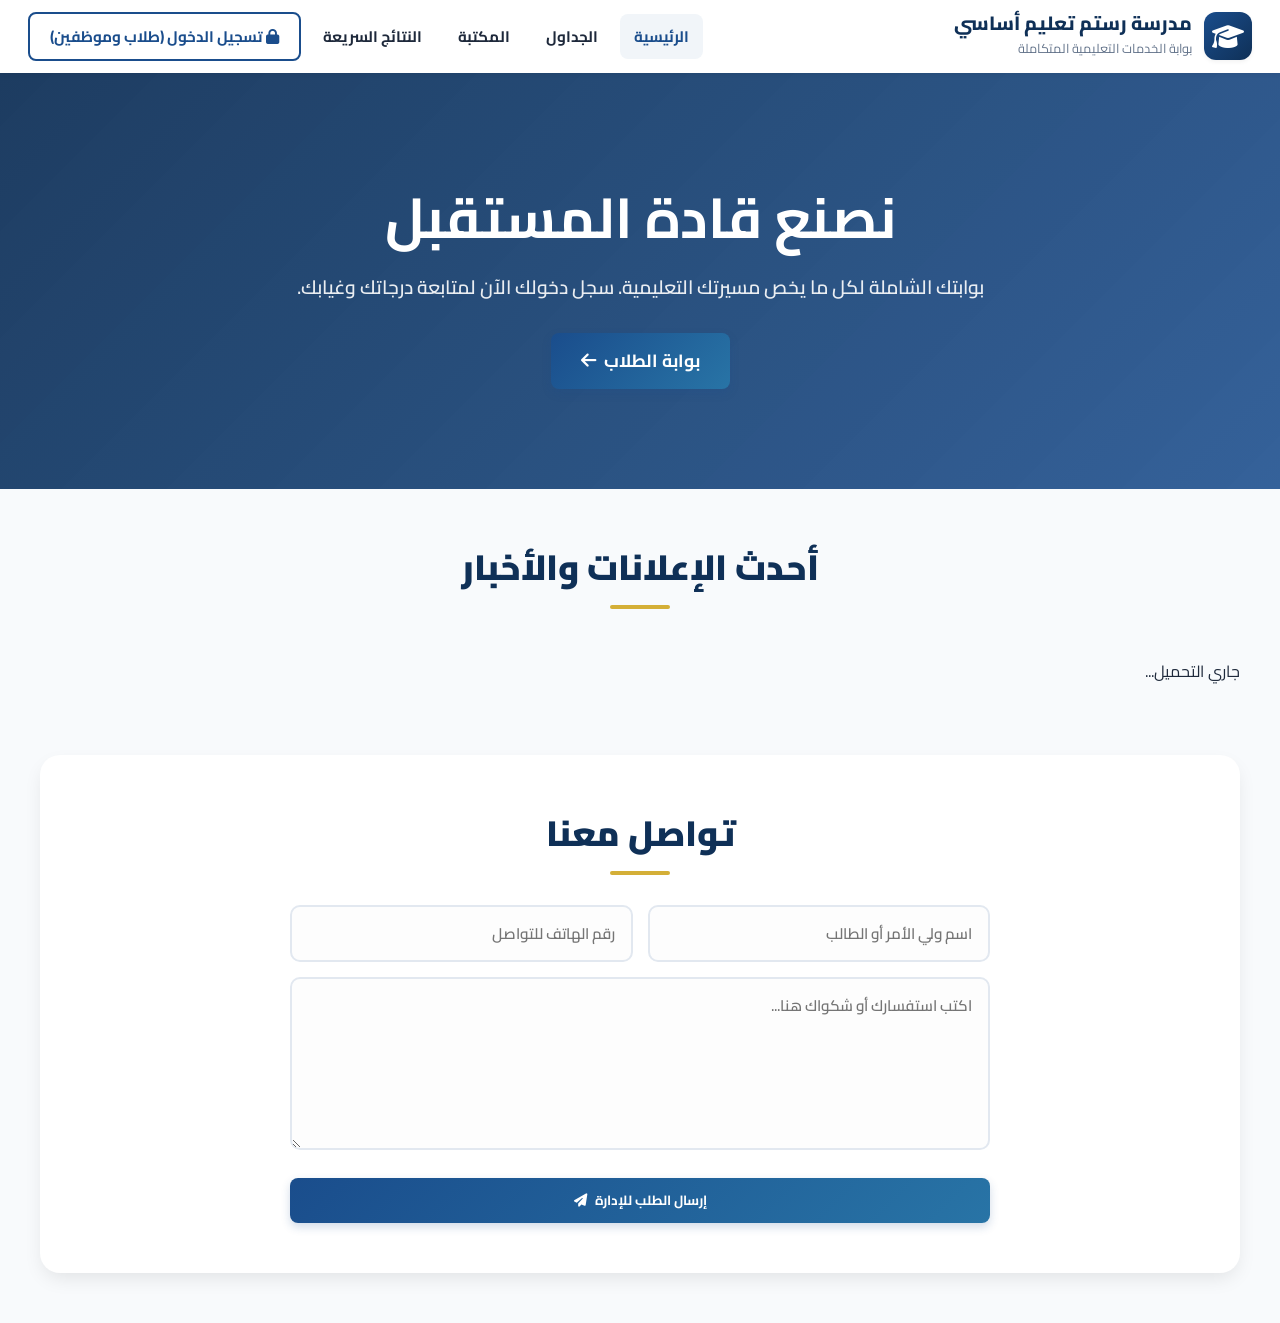
<file: index.html>
<!DOCTYPE html>
<html lang="ar" dir="rtl">

<head>
    <meta charset="UTF-8">
    <title>مدرسة رستم تعليم أساسي | V7 المتكاملة</title>
    <link rel="stylesheet" href="css/style.css">
    <link rel="stylesheet" href="https://cdnjs.cloudflare.com/ajax/libs/font-awesome/6.5.1/css/all.min.css">
</head>

<body>
    <header class="navbar">
        <div class="nav-brand">
            <div class="logo-icon"><i class="fa-solid fa-graduation-cap"></i></div>
            <div class="brand-text">
                <h1>مدرسة رستم تعليم أساسي </h1><span>بوابة الخدمات التعليمية المتكاملة</span>
            </div>
        </div>
        <ul class="nav-links">
            <li><a href="index.html" class="active">الرئيسية</a></li>
            <li><a href="schedules.html">الجداول</a></li>
            <li><a href="library.html">المكتبة</a></li>
            <li><a href="result.html">النتائج السريعة</a></li>
            <li><a href="login.html" class="btn-outline"><i class="fa-solid fa-lock"></i> تسجيل الدخول (طلاب
                    وموظفين)</a></li>
        </ul>
    </header>
    <section class="hero">
        <h2 style="font-size:3.5rem; margin-bottom:10px;">نصنع قادة المستقبل</h2>
        <p style="font-size:1.2rem; margin-bottom:30px; opacity:0.9; font-weight:600;">بوابتك الشاملة لكل ما يخص مسيرتك
            التعليمية. سجل دخولك الآن لمتابعة درجاتك وغيابك.</p><a href="login.html" class="btn-primary"
            style="font-size:1.1rem; padding:14px 30px!important;">بوابة الطلاب <i
                class="fa-solid fa-arrow-left"></i></a>
    </section>
    <h2 class="section-title">أحدث الإعلانات والأخبار</h2>
    <div class="news-grid" id="publicNewsFeed">جاري التحميل...</div>
    <div
        style="background: white; padding: 50px; margin: 50px auto; max-width:1200px; border-radius: 20px; box-shadow:var(--shadow-md);">
        <h2 class="section-title" style="margin-top:0;">تواصل معنا</h2>
        <form id="contactForm" style="max-width: 700px; margin: 0 auto;">
            <div class="form-row"><input type="text" id="cName" class="form-control"
                    placeholder="اسم ولي الأمر أو الطالب" required><input type="text" id="cPhone" class="form-control"
                    placeholder="رقم الهاتف للتواصل" required></div>
            <textarea id="cMessage" class="form-control" placeholder="اكتب استفسارك أو شكواك هنا..." rows="5" required
                style="margin-bottom:20px;"></textarea><button type="submit" class="btn-primary w-100"
                style="width: 100%;">إرسال الطلب للإدارة <i class="fa-solid fa-paper-plane"></i></button>
        </form>
    </div>
    <div id="toast"></div>
    <script src="js/main.js"></script>
    <script>document.addEventListener('DOMContentLoaded', loadPublicNews);</script>
</body>

</html>
</file>
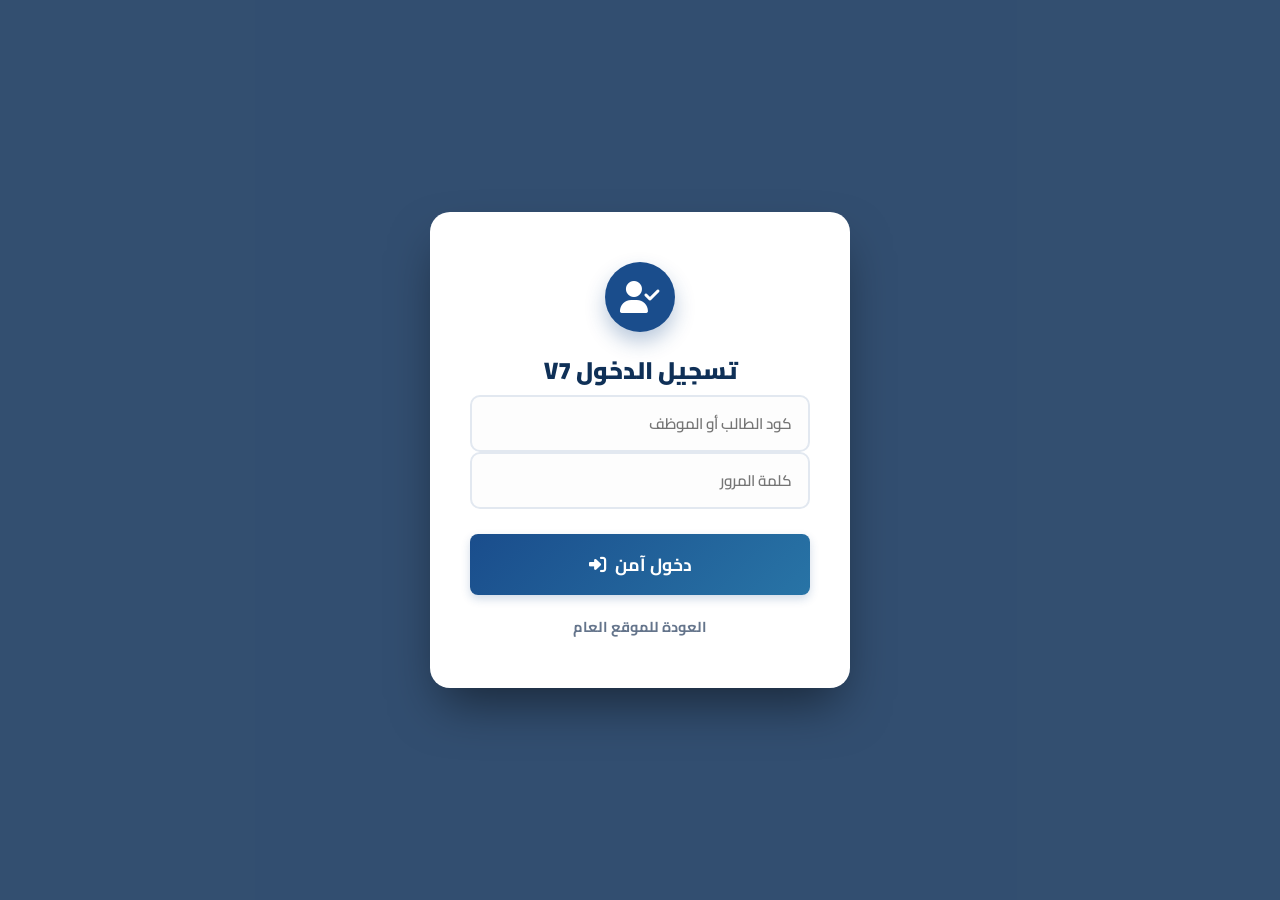
<file: dashboard.html>
<!DOCTYPE html><html lang="ar" dir="rtl"><head><meta charset="UTF-8"><title>بوابة النظام المتكامل | V7</title><link rel="stylesheet" href="css/style.css"><link rel="stylesheet" href="https://cdnjs.cloudflare.com/ajax/libs/font-awesome/6.5.1/css/all.min.css">
<script>const adminSession = JSON.parse(localStorage.getItem('adminSession')); if (!adminSession) window.location.replace('login.html');</script></head><body>
<div class="app-container"><aside class="sidebar"><div class="sidebar-header"><i class="fa-solid fa-shield-halved" style="font-size:2rem;color:var(--accent);margin-bottom:10px;"></i><h3 id="roleTitle" style="font-weight:900;">بوابة النظام</h3><p id="gradeTitle" style="font-size:0.8rem;color:#cbd5e1;font-weight:600;"></p></div>
<ul class="sidebar-nav">
<!-- STAFF TABS -->
<li class="admin-only"><a id="tab-users" onclick="switchTab('users')"><i class="fa-solid fa-users"></i> إدارة الحسابات</a></li>
<li class="staff-only"><a id="tab-results" onclick="switchTab('results')"><i class="fa-solid fa-file-signature"></i> شيت الكنترول</a></li>
<li class="staff-only"><a id="tab-attendance" onclick="switchTab('attendance')"><i class="fa-solid fa-calendar-xmark"></i> سجل الغياب</a></li>
<li class="staff-only"><a id="tab-library" onclick="switchTab('library')"><i class="fa-solid fa-book-open"></i> إدارة المكتبة</a></li>
<li class="admin-only"><a id="tab-news" onclick="switchTab('news')"><i class="fa-solid fa-bullhorn"></i> نشرة الأخبار</a></li>
<li class="staff-only"><a id="tab-schedules" onclick="switchTab('schedules')"><i class="fa-solid fa-table-cells"></i> إدارة الجداول</a></li>
<li class="admin-only"><a id="tab-messages" onclick="switchTab('messages')"><i class="fa-solid fa-envelope-open-text"></i> البريد والشكاوى</a></li>
<!-- STUDENT TABS -->
<li class="student-only" style="display:none;"><a id="tab-myprofile" onclick="switchTab('myprofile')"><i class="fa-solid fa-id-badge"></i> ملفي الأكاديمي</a></li>
<li class="student-only" style="display:none;"><a id="tab-mylibrary" onclick="switchTab('mylibrary')"><i class="fa-solid fa-book-reader"></i> مكتبتي</a></li>
<li class="student-only" style="display:none;"><a id="tab-myschedules" onclick="switchTab('myschedules')"><i class="fa-solid fa-calendar-days"></i> جدولي</a></li>
</ul>
<div style="padding:20px;text-align:center;border-top:1px solid rgba(255,255,255,0.1);"><button onclick="logout()" class="btn-primary" style="background:#ef4444;width:100%;"><i class="fa-solid fa-power-off"></i> تسجيل الخروج</button></div></aside>

<div class="main-wrapper"><header class="dashboard-topbar"><h2 id="topbarTitle" style="font-weight:900;color:var(--primary-dark);">الرئيسية</h2><div style="display:flex;align-items:center;gap:15px;"><span id="userBadge" class="badge" style="background:#e0e7ff;color:#4338ca;padding:10px 16px;font-size:0.9rem;"></span><a href="index.html" class="btn-outline" style="padding:8px 15px!important;font-size:0.85rem;"><i class="fa-solid fa-house"></i> الموقع</a></div></header>
<main class="dashboard-content">

<!-- STAFF SECTIONS -->
<div id="section-users" class="tab-content hidden"><div class="table-card"><h3><i class="fa-solid fa-users-gear"></i> الصلاحيات والمستخدمين</h3><table class="pro-table"><thead><tr><th>الاسم</th><th>الكود</th><th>الدور</th><th>إجراء</th></tr></thead><tbody id="usersTableBody"></tbody></table></div></div>

<div id="section-results" class="tab-content hidden">
  <div class="table-card affairs-only">
    <h3 id="resultFormTitle"><i class="fa-solid fa-pen-to-square"></i> رصد درجات الطلاب (إدارة وشئون طلبة فقط)</h3>
    <form id="addResultForm" class="form-row">
      <input type="text" id="rCode" class="form-control" placeholder="كود الطالب" required>
      <input type="text" id="rName" class="form-control" placeholder="الاسم (اختياري)">
      <select id="rGrade" class="form-control" required>
         <option value="">-- اختر الصف --</option><option value="الصف الأول الابتدائي">1 ابتدائي</option><option value="الصف الثاني الابتدائي">2 ابتدائي</option><option value="الصف الثالث الابتدائي">3 ابتدائي</option><option value="الصف الأول الإعدادي">1 إعدادي</option><option value="الصف الثاني الإعدادي">2 إعدادي</option><option value="الصف الثالث الإعدادي">3 إعدادي</option>
      </select>
      <input type="number" id="rAr" class="form-control" placeholder="عربي" required>
      <input type="number" id="rEn" class="form-control" placeholder="انجليزي" required>
      <input type="number" id="rMa" class="form-control" placeholder="رياضة" required>
      <input type="number" id="rSc" class="form-control" placeholder="علوم" required>
      <input type="number" id="rSo" class="form-control" placeholder="دراسات" required>
      <button type="submit" class="btn-primary" style="grid-column: 1 / -1;"><i class="fa-solid fa-check-double"></i> حفظ النتيجة الإجمالية</button>
    </form>
  </div>
  <div class="table-card">
    <div class="table-card-header">
      <h3><i class="fa-solid fa-list-check"></i> سجل الدرجات المرصودة</h3>
      <button onclick="exportCSV('/api/results', 'Results_Report')" class="btn-excel affairs-only"><i class="fa-solid fa-file-excel"></i> تصدير إكسيل</button>
    </div>
    <table class="pro-table"><thead><tr><th>الكود</th><th>الاسم</th><th>الصف</th><th>المجموع</th><th class="affairs-only">إجراء</th></tr></thead><tbody id="resultsTableBody"></tbody></table></div>
</div>

<div id="section-attendance" class="tab-content hidden">
  <div class="table-card affairs-only"><h3><i class="fa-solid fa-user-clock"></i> تسجيل غياب يومي</h3><form id="addAttForm" class="form-row"><input type="text" id="aCode" class="form-control" placeholder="كود الطالب" required><input type="date" id="aDate" class="form-control" required><input type="text" id="aReason" class="form-control" placeholder="السبب (اختياري)"><button type="submit" class="btn-primary">حفظ الغياب</button></form></div>
  <div class="table-card">
    <div class="table-card-header">
      <h3><i class="fa-solid fa-calendar-xmark"></i> سجل غياب الطلاب</h3>
      <button onclick="exportCSV('/api/attendance', 'Attendance_Report')" class="btn-excel affairs-only"><i class="fa-solid fa-file-excel"></i> تصدير إكسيل</button>
    </div>
    <table class="pro-table"><thead><tr><th>الكود</th><th>التاريخ</th><th>السبب</th><th class="affairs-only">إجراء</th></tr></thead><tbody id="attTableBody"></tbody></table></div>
</div>

<div id="section-library" class="tab-content hidden"><div class="table-card admin-only"><h3><i class="fa-solid fa-cloud-arrow-up"></i> رفع مادة تعليمية (PDF)</h3><form id="addLibForm" class="form-row"><input type="text" id="lTitle" class="form-control" placeholder="عنوان الملف" required><select id="lCategory" class="form-control" required><option value="عام">قسم عام لجميع الطلاب</option><option value="الصف الأول الابتدائي">1 ابتدائي</option><option value="الصف الثاني الابتدائي">2 ابتدائي</option><option value="الصف الثالث الابتدائي">3 ابتدائي</option><option value="الصف الأول الإعدادي">1 إعدادي</option><option value="الصف الثاني الإعدادي">2 إعدادي</option><option value="الصف الثالث الإعدادي">3 إعدادي</option></select><input type="text" id="lLink" class="form-control" placeholder="رابط التحميل المباشر" required><button type="submit" class="btn-primary">نشر في المكتبة</button></form></div>
<div class="table-card"><table class="pro-table"><thead><tr><th>العنوان</th><th>القسم/الصف</th><th class="admin-only">إجراء</th></tr></thead><tbody id="libTableBody"></tbody></table></div></div>

<div id="section-news" class="tab-content hidden"><div class="table-card"><h3><i class="fa-solid fa-pen-nib"></i> صياغة خبر جديد</h3><form id="addNewsForm"><input type="text" id="newsTitle" class="form-control" placeholder="عنوان الخبر أو الإعلان" required style="margin-bottom:15px;"><textarea id="newsContent" class="form-control" placeholder="تفاصيل القرار..." required rows="4" style="margin-bottom:15px;"></textarea><button type="submit" class="btn-primary"><i class="fa-solid fa-broadcast-tower"></i> تعميم الخبر</button></form></div><div class="table-card"><table class="pro-table"><thead><tr><th>التاريخ</th><th>العنوان</th><th>إجراء</th></tr></thead><tbody id="newsTableBody"></tbody></table></div></div>

<div id="section-schedules" class="tab-content hidden"><div class="table-card affairs-only"><h3><i class="fa-solid fa-calendar-plus"></i> تحديث جدول دراسي</h3><form id="addScheduleForm" class="form-row"><input type="text" id="schClass" class="form-control" placeholder="الصف المستهدف" required><input type="text" id="schLink" class="form-control" placeholder="رابط صورة الجدول" required><button type="submit" class="btn-primary">اعتماد الجدول</button></form></div><div class="table-card"><table class="pro-table"><thead><tr><th>الصف</th><th class="affairs-only">إجراء</th></tr></thead><tbody id="schedulesTableBody"></tbody></table></div></div>

<div id="section-messages" class="tab-content hidden"><div class="table-card"><h3><i class="fa-solid fa-envelope-open"></i> رسائل أولياء الأمور</h3><table class="pro-table"><thead><tr><th>المرسل</th><th>الهاتف</th><th>محتوى الرسالة</th><th>إجراء</th></tr></thead><tbody id="messagesTableBody"></tbody></table></div></div>

<!-- STUDENT SECTIONS -->
<div id="section-myprofile" class="tab-content hidden">
  <div class="student-profile-card">
    <i class="fa-solid fa-user-graduate" style="font-size:4rem; color:var(--primary); margin-bottom:15px;"></i>
    <h2 style="color:var(--primary-dark); font-weight:900;" id="spName">جاري التحميل...</h2>
    <p style="color:var(--text-muted); font-weight:bold; font-size:1.1rem; margin-bottom:20px;">كود الطالب: <span id="spCode"></span> | الصف: <span id="spGrade"></span></p>
    
    <div style="display:grid; grid-template-columns:1fr 1fr; gap:20px; margin-bottom:30px;">
       <div class="stat-box"><i class="fa-solid fa-star" style="color:var(--warning); font-size:2rem; margin-bottom:10px;"></i><h3 style="margin:0;">المجموع الكلي</h3><p style="font-size:1.5rem; font-weight:900; color:var(--primary-dark);" id="spTotal">--</p></div>
       <div class="stat-box" style="border-color:#fca5a5;"><i class="fa-solid fa-user-clock" style="color:#ef4444; font-size:2rem; margin-bottom:10px;"></i><h3 style="margin:0; color:#b91c1c;">أيام الغياب</h3><p style="font-size:1.5rem; font-weight:900; color:#ef4444;" id="spAbsence">0</p></div>
    </div>
    
    <h3 style="text-align:right; margin-bottom:15px; color:var(--primary-dark);"><i class="fa-solid fa-chart-line"></i> تفصيل الدرجات</h3>
    <table class="pro-table" style="background:#f8fafc; border-radius:12px; overflow:hidden; border:1px solid var(--border-color);">
      <thead style="background:var(--primary-light); color:white;"><tr><th>عربي</th><th>انجليزي</th><th>رياضة</th><th>علوم</th><th>دراسات</th></tr></thead>
      <tbody><tr><td id="spAr"></td><td id="spEn"></td><td id="spMa"></td><td id="spSc"></td><td id="spSo"></td></tr></tbody>
    </table>
  </div>
</div>

<div id="section-mylibrary" class="tab-content hidden">
  <h3 style="margin-bottom:20px; color:var(--primary-dark);"><i class="fa-solid fa-book"></i> المذكرات والمواد الخاصة بصفك</h3>
  <div class="news-grid" id="studentLibraryFeed" style="padding:0; max-width:100%;"></div>
</div>

<div id="section-myschedules" class="tab-content hidden">
  <h3 style="margin-bottom:20px; color:var(--primary-dark);"><i class="fa-solid fa-calendar"></i> الجدول الدراسي الخاص بك</h3>
  <div class="news-grid" id="studentSchedulesFeed" style="padding:0; max-width:100%;"></div>
</div>

</main></div></div><div id="toast"></div><script src="js/main.js"></script>
<script>
document.addEventListener('DOMContentLoaded', () => {
  document.getElementById('userBadge').innerText = adminSession.name;
  
  if(adminSession.role === 'student') {
    document.getElementById('roleTitle').innerText = 'بوابة الطالب';
    document.querySelectorAll('.staff-only, .admin-only, .affairs-only').forEach(e=>e.style.display='none');
    document.querySelectorAll('.student-only').forEach(e=>e.style.display='block');
    switchTab('myprofile');
    loadStudentData();
  } else if (adminSession.role === 'affairs') {
    document.getElementById('roleTitle').innerText = 'شئون الطلبة';
    document.querySelectorAll('.admin-only').forEach(e=>e.style.display='none');
    switchTab('results');
  } else if (adminSession.role === 'teacher') {
    document.getElementById('roleTitle').innerText = 'بوابة المعلم';
    document.querySelectorAll('.admin-only, .affairs-only').forEach(e=>e.style.display='none');
    switchTab('library');
  } else {
    switchTab('users');
  }
});
</script></body></html>
</file>
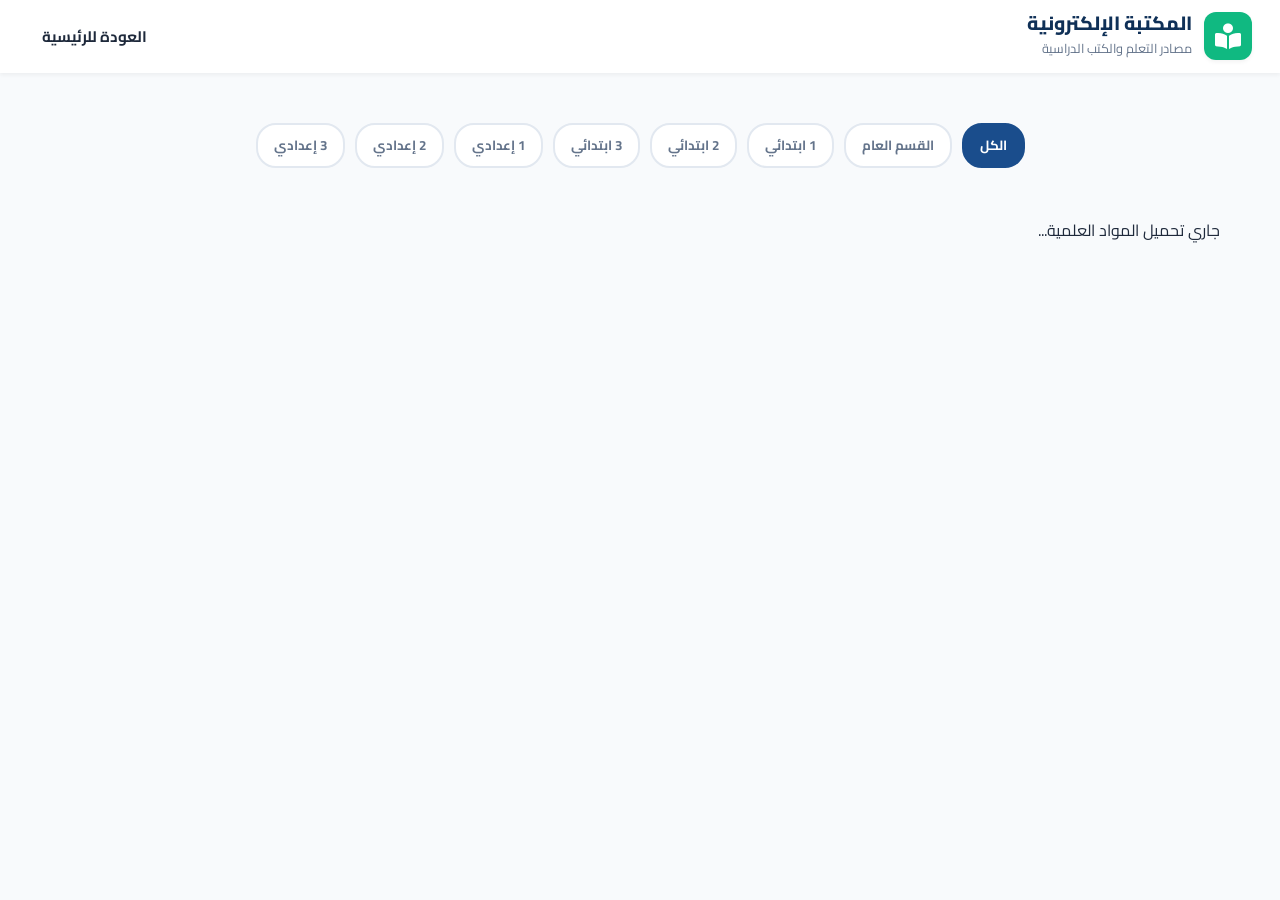
<file: library.html>
<!DOCTYPE html>
<html lang="ar" dir="rtl">

<head>
  <meta charset="UTF-8">
  <title>المكتبة الإلكترونية | V7</title>
  <link rel="stylesheet" href="css/style.css">
  <link rel="stylesheet" href="https://cdnjs.cloudflare.com/ajax/libs/font-awesome/6.5.1/css/all.min.css">
</head>

<body style="background:#f8fafc">
  <header class="navbar">
    <div class="nav-brand">
      <div class="logo-icon" style="background:var(--success);"><i class="fa-solid fa-book-open-reader"></i></div>
      <div class="brand-text">
        <h1>المكتبة الإلكترونية</h1><span>مصادر التعلم والكتب الدراسية</span>
      </div>
    </div>
    <ul class="nav-links">
      <li><a href="index.html">العودة للرئيسية</a></li>
    </ul>
  </header>
  <div style="padding: 50px 20px;">
    <div class="filter-container" id="libraryFilters">
      <button class="filter-btn active" onclick="filterLibrary('الكل')">الكل</button>
      <button class="filter-btn" onclick="filterLibrary('عام')">القسم العام</button>
      <button class="filter-btn" onclick="filterLibrary('الصف الأول الابتدائي')">1 ابتدائي</button>
      <button class="filter-btn" onclick="filterLibrary('الصف الثاني الابتدائي')">2 ابتدائي</button>
      <button class="filter-btn" onclick="filterLibrary('الصف الثالث الابتدائي')">3 ابتدائي</button>
      <button class="filter-btn" onclick="filterLibrary('الصف الأول الإعدادي')">1 إعدادي</button>
      <button class="filter-btn" onclick="filterLibrary('الصف الثاني الإعدادي')">2 إعدادي</button>
      <button class="filter-btn" onclick="filterLibrary('الصف الثالث الإعدادي')">3 إعدادي</button>
    </div>
    <div class="news-grid" id="publicLibraryFeed">جاري تحميل المواد العلمية...</div>
  </div>
  <script src="js/main.js"></script>
  <script>document.addEventListener('DOMContentLoaded', () => loadPublicLibrary('الكل'));</script>
</body>

</html>
</file>
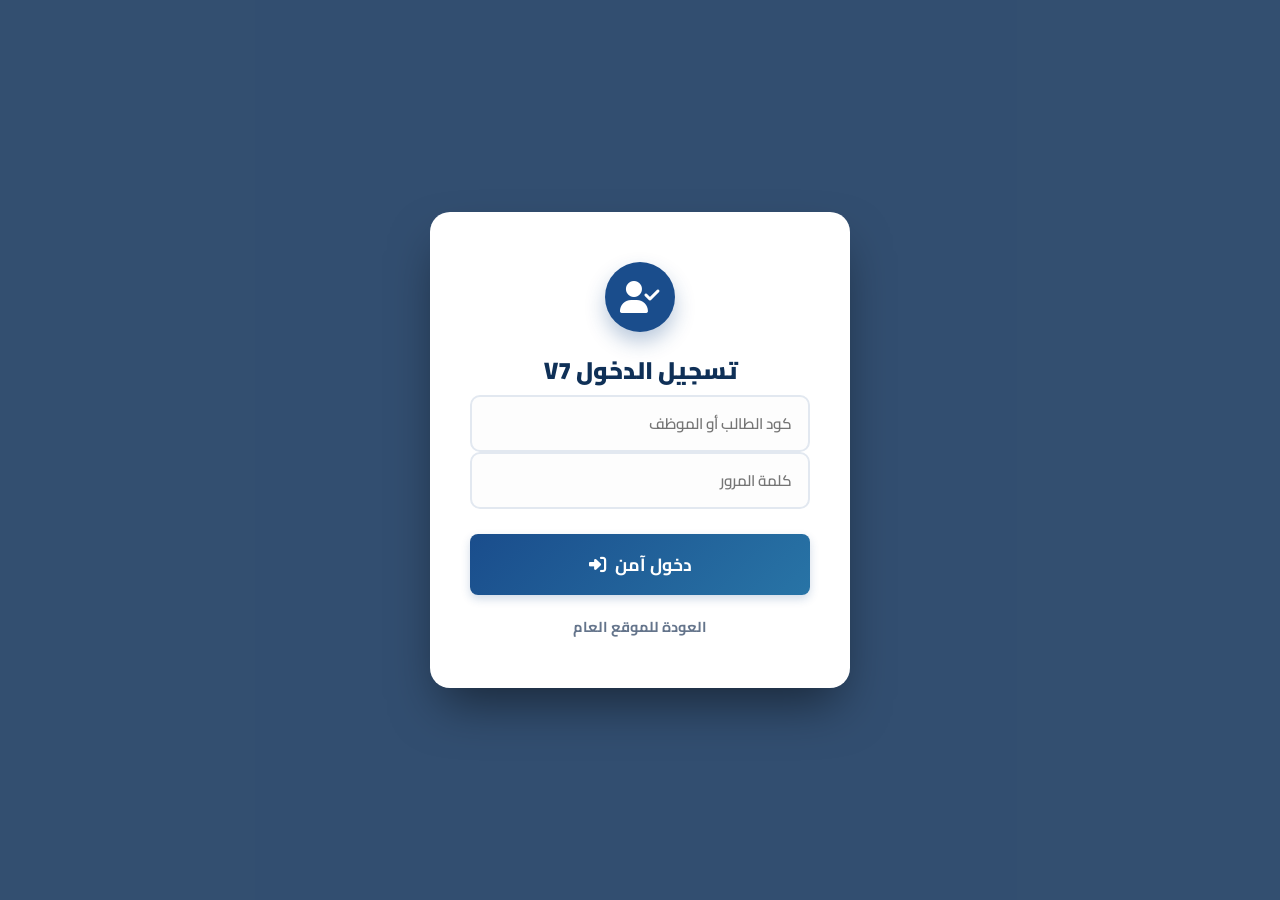
<file: login.html>
<!DOCTYPE html>
<html lang="ar" dir="rtl">

<head>
    <meta charset="UTF-8">
    <title>تسجيل الدخول | النظام المتكامل</title>
    <link rel="stylesheet" href="css/style.css">
    <link rel="stylesheet" href="https://cdnjs.cloudflare.com/ajax/libs/font-awesome/6.5.1/css/all.min.css">
</head>

<body
    style="background:url('https://images.unsplash.com/photo-1513258496099-48168024aec0?auto=format&fit=crop&w=1600&q=80') center/cover; display:flex;align-items:center;justify-content:center;min-height:100vh;">
    <div style="position:absolute;top:0;left:0;right:0;bottom:0;background:rgba(15,48,87,0.85);"></div>
    <div
        style="background:white;padding:50px 40px;border-radius:20px;width:100%;max-width:420px;text-align:center;position:relative;box-shadow:0 25px 50px -12px rgba(0,0,0,0.5);">
        <div
            style="width:70px;height:70px;background:var(--primary);color:white;border-radius:50%;display:flex;align-items:center;justify-content:center;font-size:2rem;margin:0 auto 20px;box-shadow:0 10px 20px rgba(26,77,140,0.3);">
            <i class="fa-solid fa-user-check"></i></div>
        <h2 style="color:var(--primary-dark);font-weight:900;margin-bottom:5px;">تسجيل الدخول V7</h2>
        <!-- <p style="font-size:0.85rem;color:var(--text-muted);font-weight:700;margin-bottom:30px;">الإدارة: admin | شئون الطلبة: affairs | طالب: 1001 (باسورد 123 للكل)</p> -->
        <form id="adminLoginForm">
            <div class="form-group"><input type="text" id="loginId" class="form-control"
                    placeholder="كود الطالب أو الموظف" required></div>
            <div class="form-group" style="margin-bottom:25px;"><input type="password" id="loginPass"
                    class="form-control" placeholder="كلمة المرور" required></div>
            <button type="submit" class="btn-primary" style="width:100%;padding:14px!important;font-size:1.1rem;">دخول
                آمن <i class="fa-solid fa-right-to-bracket"></i></button>
            <a href="index.html"
                style="display:block;margin-top:20px;font-weight:700;color:var(--text-muted);font-size:0.9rem;">العودة
                للموقع العام</a>
        </form>
    </div>
    <div id="toast"></div>
    <script src="js/main.js"></script>
</body>

</html>
</file>
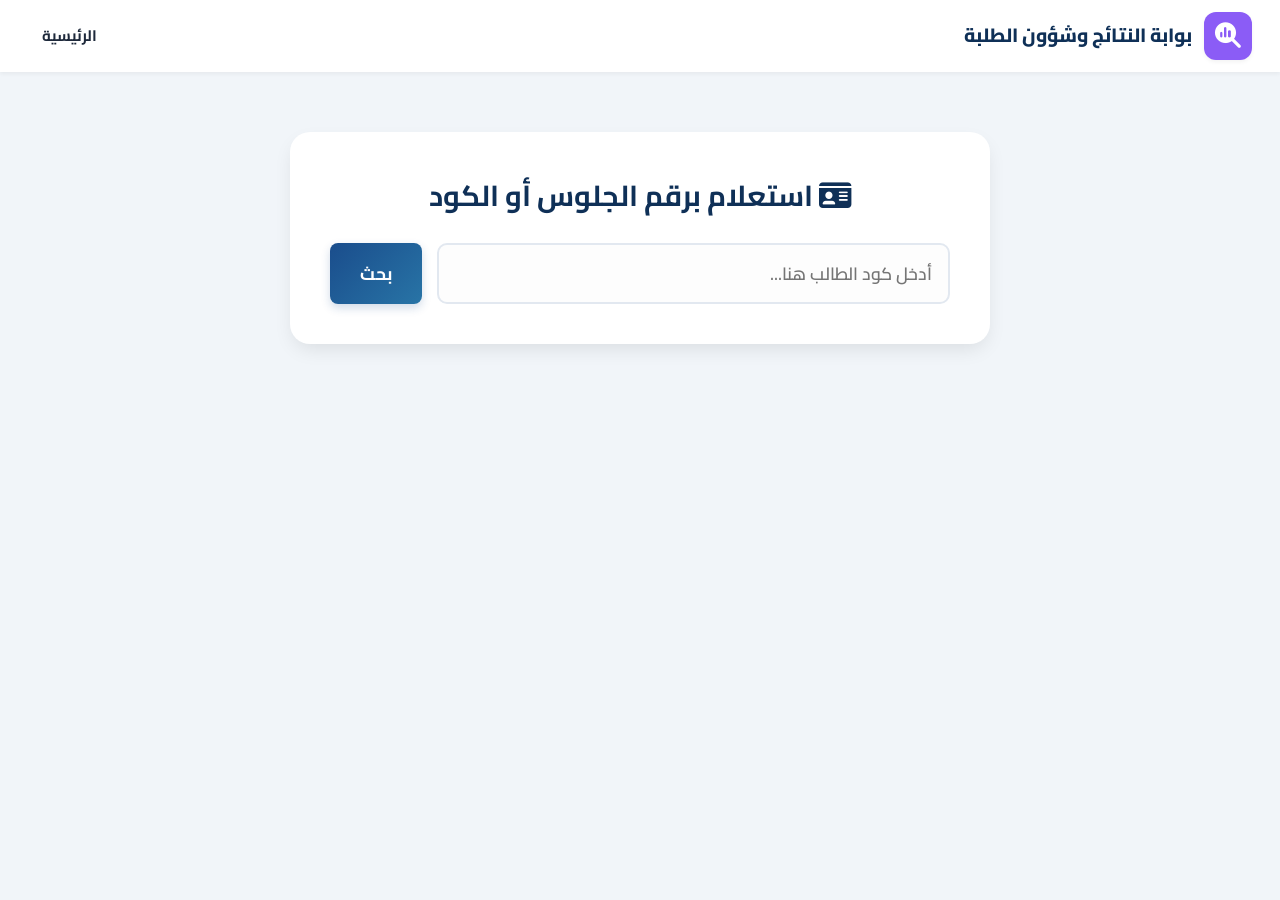
<file: result.html>
<!DOCTYPE html><html lang="ar" dir="rtl"><head><meta charset="UTF-8"><title>استعلام النتيجة</title><link rel="stylesheet" href="css/style.css"><link rel="stylesheet" href="https://cdnjs.cloudflare.com/ajax/libs/font-awesome/6.5.1/css/all.min.css"></head><body style="background:#f1f5f9;min-height:100vh;">
<header class="navbar"><div class="nav-brand"><div class="logo-icon" style="background:#8b5cf6;"><i class="fa-solid fa-magnifying-glass-chart"></i></div><div class="brand-text"><h1>بوابة النتائج وشؤون الطلبة</h1></div></div><ul class="nav-links"><li><a href="index.html">الرئيسية</a></li></ul></header>
<div style="padding:60px 20px; display:flex; justify-content:center;"><div style="background:white;padding:40px;border-radius:20px;width:100%;max-width:700px;box-shadow:var(--shadow-md);">
<h3 style="text-align:center;margin-bottom:25px;font-size:1.8rem;color:var(--primary-dark);"><i class="fa-solid fa-id-card"></i> استعلام برقم الجلوس أو الكود</h3>
<form id="checkResultForm" style="display:flex;gap:15px;"><input type="text" id="searchCode" class="form-control" placeholder="أدخل كود الطالب هنا..." required style="font-size:1.1rem;"><button type="submit" class="btn-primary" style="padding:0 30px!important;font-size:1.1rem;">بحث</button></form>
<div id="resCard" style="display:none;margin-top:40px;padding:30px;border:3px solid var(--primary-light);border-radius:16px;text-align:center;position:relative;background:#f8fafc;">
<i class="fa-solid fa-award" style="font-size:3rem;color:var(--accent);margin-bottom:15px;display:inline-block;"></i>
<h3 style="color:var(--primary-dark);margin-bottom:15px;font-size:1.5rem;font-weight:900;">شهادة بيان درجات رسمي</h3>
<div style="display:flex;justify-content:space-around;background:white;padding:15px;border-radius:10px;margin-bottom:25px;font-weight:700;box-shadow:var(--shadow-sm);"><span>الاسم: <span id="resName" style="color:var(--primary)"></span></span><span>الكود: <span id="resCode"></span></span><span>الصف: <span id="resGrade" style="color:var(--primary-dark)"></span></span></div>
<table class="pro-table" style="background:white;border-radius:10px;overflow:hidden;box-shadow:var(--shadow-sm);margin-bottom:25px;">
<thead style="background:var(--primary-dark);color:white;"><tr><th style="color:white">عربي</th><th style="color:white">انجليزي</th><th style="color:white">رياضة</th><th style="color:white">علوم</th><th style="color:white">دراسات</th><th style="color:var(--accent)">المجموع</th></tr></thead>
<tbody><tr><td id="resAr" style="font-weight:800;font-size:1.1rem;"></td><td id="resEn" style="font-weight:800;font-size:1.1rem;"></td><td id="resMa" style="font-weight:800;font-size:1.1rem;"></td><td id="resSc" style="font-weight:800;font-size:1.1rem;"></td><td id="resSo" style="font-weight:800;font-size:1.1rem;"></td><td id="resTotal" style="font-weight:900;font-size:1.2rem;color:var(--primary-dark);"></td></tr></tbody></table>
<div style="background:#fee2e2; color:#b91c1c; padding:15px; border-radius:10px; font-weight:800; font-size:1.1rem; border:1px solid #fca5a5;"><i class="fa-solid fa-triangle-exclamation"></i> إجمالي أيام الغياب المسجلة بالكنترول: <span id="resAbsence" style="font-size:1.3rem;">0</span> أيام</div>
<button class="btn-outline" style="margin-top:25px;" onclick="window.print()"><i class="fa-solid fa-print"></i> طباعة الشهادة</button>
</div></div></div><div id="toast"></div><script src="js/main.js"></script></body></html>
</file>
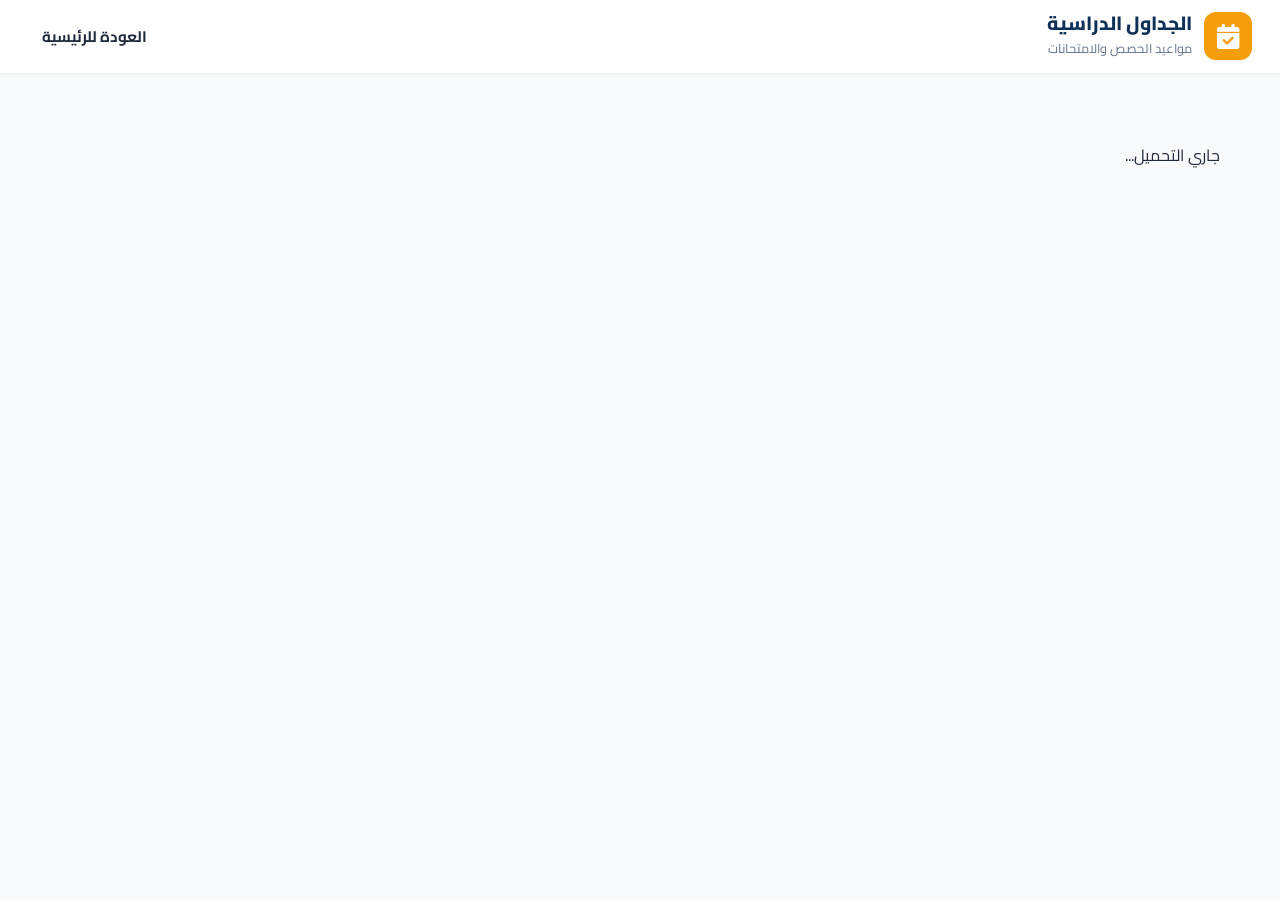
<file: schedules.html>
<!DOCTYPE html><html lang="ar" dir="rtl"><head><meta charset="UTF-8"><title>الجداول الدراسية | V7</title><link rel="stylesheet" href="css/style.css"><link rel="stylesheet" href="https://cdnjs.cloudflare.com/ajax/libs/font-awesome/6.5.1/css/all.min.css"></head><body style="background:#f8fafc">
<header class="navbar"><div class="nav-brand"><div class="logo-icon" style="background:var(--warning);"><i class="fa-solid fa-calendar-check"></i></div><div class="brand-text"><h1>الجداول الدراسية</h1><span>مواعيد الحصص والامتحانات</span></div></div><ul class="nav-links"><li><a href="index.html">العودة للرئيسية</a></li></ul></header>
<div style="padding: 50px 20px;"><div class="news-grid" id="publicSchedulesFeed">جاري التحميل...</div></div><script src="js/main.js"></script><script>document.addEventListener('DOMContentLoaded', loadPublicSchedules);</script></body></html>
</file>
<file: css/style.css>
@import url('https://fonts.googleapis.com/css2?family=Cairo:wght@300;400;600;700;800;900&display=swap');
:root { --primary: #1a4d8c; --primary-dark: #0f3057; --primary-light: #2874a6; --accent: #d4af37; --success: #10b981; --danger: #ef4444; --warning: #f59e0b; --bg-main: #f8fafc; --card-bg: #ffffff; --text-main: #1e293b; --text-muted: #64748b; --border-color: #e2e8f0; --shadow-sm: 0 2px 4px rgba(0,0,0,0.05); --shadow-md: 0 8px 20px -4px rgba(0,0,0,0.1); --shadow-lg: 0 15px 30px -5px rgba(0,0,0,0.12); --radius: 14px; --transition: all 0.3s cubic-bezier(0.4, 0, 0.2, 1); }
* { margin: 0; padding: 0; box-sizing: border-box; font-family: 'Cairo', sans-serif; }
body { background-color: var(--bg-main); color: var(--text-main); direction: rtl; overflow-x: hidden; line-height: 1.6; }
a { text-decoration: none; color: inherit; transition: var(--transition); }
.navbar { background: #ffffff; box-shadow: var(--shadow-sm); position: sticky; top: 0; z-index: 1000; padding: 12px 28px; display: flex; justify-content: space-between; align-items: center; flex-wrap: wrap; gap: 15px;}
.nav-brand { display: flex; align-items: center; gap: 12px; }
.nav-brand .logo-icon { width: 48px; height: 48px; background: linear-gradient(135deg, var(--primary), var(--primary-dark)); color: white; border-radius: 12px; display: flex; align-items: center; justify-content: center; font-size: 1.6rem; font-weight: bold; box-shadow: var(--shadow-sm); }
.brand-text h1 { font-size: 1.2rem; font-weight: 800; color: var(--primary-dark); line-height: 1.2; }
.brand-text span { font-size: 0.8rem; color: var(--text-muted); }
.nav-links { display: flex; list-style: none; gap: 8px; align-items: center; flex-wrap: wrap;}
.nav-links a { font-weight: 700; font-size: 0.95rem; color: var(--text-main); padding: 8px 14px; border-radius: 8px; }
.nav-links a:hover, .nav-links a.active { color: var(--primary); background: #f1f5f9; }
.btn-primary { background: linear-gradient(135deg, var(--primary), var(--primary-light)); color: white !important; padding: 10px 22px !important; border-radius: 8px; font-weight: 700; border: none; cursor: pointer; display: inline-flex; align-items: center; justify-content: center; gap: 8px; transition: var(--transition); box-shadow: 0 4px 10px rgba(26, 77, 140, 0.2); }
.btn-primary:hover { transform: translateY(-2px); box-shadow: 0 6px 15px rgba(26, 77, 140, 0.3); }
.btn-outline { border: 2px solid var(--primary); color: var(--primary) !important; background: transparent; padding: 8px 20px !important; border-radius: 8px; font-weight: 800; cursor: pointer; transition: var(--transition);}
.btn-outline:hover { background: var(--primary); color: white !important; }
.btn-excel { background: #10b981; color: white !important; padding: 8px 15px !important; border-radius: 8px; font-weight: 700; border: none; cursor: pointer; transition: 0.3s; display: inline-flex; align-items: center; gap: 6px; font-size: 0.9rem;}
.btn-excel:hover { background: #059669; }
.hero { background: linear-gradient(135deg, rgba(15, 48, 87, 0.94), rgba(26, 77, 140, 0.88)), url('https://images.unsplash.com/photo-1580582932707-520aed937b7b?auto=format&fit=crop&w=1600&q=80') center/cover; color: white; padding: 100px 24px; text-align: center; }
.section-title { text-align: center; font-size: 2.2rem; font-weight: 900; color: var(--primary-dark); margin: 50px 0 30px; position: relative; }
.section-title::after { content: ''; display: block; width: 60px; height: 4px; background: var(--accent); margin: 10px auto 0; border-radius: 2px; }
.form-row { display: grid; grid-template-columns: repeat(auto-fit, minmax(200px, 1fr)); gap: 15px; margin-bottom: 15px; }
.form-control { width: 100%; padding: 12px 16px; border: 2px solid var(--border-color); border-radius: 10px; font-size: 0.95rem; font-weight: 600; color: var(--text-main); transition: var(--transition); background: #fdfdfd; }
.form-control:focus { outline: none; border-color: var(--primary); background: #fff; box-shadow: 0 0 0 4px rgba(26, 77, 140, 0.1); }
.news-grid { display: grid; grid-template-columns: repeat(auto-fill, minmax(320px, 1fr)); gap: 25px; padding: 20px 40px; max-width: 1400px; margin: 0 auto; }
.news-card { background: white; padding: 25px; border-radius: 16px; box-shadow: var(--shadow-sm); border-right: 5px solid var(--primary); transition: var(--transition); position: relative; overflow: hidden; }
.news-card:hover { transform: translateY(-5px); box-shadow: var(--shadow-md); border-right-color: var(--accent); }
.news-card-header { display: flex; align-items: center; gap: 12px; margin-bottom: 15px; }
.news-card-icon { width: 45px; height: 45px; background: #f1f5f9; color: var(--primary); border-radius: 50%; display: flex; align-items: center; justify-content: center; font-size: 1.2rem; }
.news-date { font-size: 0.85rem; color: #94a3b8; font-weight: 700; }
.news-title { font-size: 1.3rem; font-weight: 800; color: var(--text-main); margin-bottom: 10px; line-height: 1.4; }
.news-content { color: var(--text-muted); font-size: 0.95rem; line-height: 1.7; font-weight: 600; }
.filter-container { display: flex; justify-content: center; gap: 10px; flex-wrap: wrap; margin-bottom: 30px; padding: 0 20px; }
.filter-btn { background: white; border: 2px solid var(--border-color); color: var(--text-muted); padding: 8px 16px; border-radius: 20px; font-weight: 700; cursor: pointer; transition: 0.3s; }
.filter-btn.active, .filter-btn:hover { background: var(--primary); border-color: var(--primary); color: white; }
.app-container { display: flex; min-height: 100vh; }
.sidebar { width: 270px; background: var(--primary-dark); color: #fff; display: flex; flex-direction: column; height: 100vh; position: sticky; top: 0; box-shadow: 4px 0 15px rgba(0,0,0,0.1);}
.sidebar-header { padding: 25px; border-bottom: 1px solid rgba(255,255,255,0.08); text-align:center;}
.sidebar-nav { list-style: none; padding: 20px 15px; flex: 1; overflow-y: auto; }
.sidebar-nav a { display: flex; align-items: center; gap: 14px; padding: 14px 18px; border-radius: 10px; color: #cbd5e1; font-weight: 700; cursor: pointer; margin-bottom: 5px; transition: 0.2s;}
.sidebar-nav a:hover, .sidebar-nav a.active { background: rgba(255,255,255,0.15); color: white; transform: translateX(-5px); }
.main-wrapper { flex: 1; display: flex; flex-direction: column; background: #f1f5f9; }
.dashboard-topbar { background: white; padding: 18px 30px; display: flex; justify-content: space-between; align-items: center; box-shadow: var(--shadow-sm); z-index: 10; }
.dashboard-content { padding: 35px; flex: 1; overflow-y: auto; }
.table-card { background: white; border-radius: var(--radius); padding: 25px; box-shadow: var(--shadow-md); margin-bottom:25px;}
.table-card-header { display: flex; justify-content: space-between; align-items: center; margin-bottom: 20px; }
.table-card h3 { color: var(--primary-dark); font-weight: 800; display:flex; align-items:center; gap:10px; margin: 0; }
.pro-table { width: 100%; border-collapse: separate; border-spacing: 0; text-align: right; }
.pro-table th { background: #f8fafc; padding: 15px; border-bottom: 2px solid var(--border-color); color: var(--text-muted); font-weight: 800; font-size: 0.9rem; }
.pro-table td { padding: 16px 15px; border-bottom: 1px solid var(--border-color); font-weight: 600; font-size: 0.95rem; }
.badge { padding: 6px 12px; border-radius: 20px; font-size: 0.75rem; font-weight: 800; display: inline-block; }
.btn-sm { padding: 8px 14px; border-radius: 8px; font-size: 0.85rem; font-weight: 700; border: none; cursor: pointer; transition: 0.2s;}
.btn-danger-sm { background: #fee2e2; color: #b91c1c; }
.btn-danger-sm:hover { background: #ef4444; color: white; }
.hidden { display: none !important; }
.student-profile-card { background: white; border-radius: 20px; padding: 30px; box-shadow: var(--shadow-md); border: 2px solid var(--primary-light); text-align: center; }
.stat-box { background: #f8fafc; padding: 15px; border-radius: 12px; border: 1px solid var(--border-color); }
#toast { position: fixed; bottom: 30px; left: 30px; background: #1e293b; color: white; padding: 16px 28px; border-radius: 12px; display: none; z-index: 9999; font-weight: 800; box-shadow: var(--shadow-lg); align-items:center; gap:10px;}
</file>
